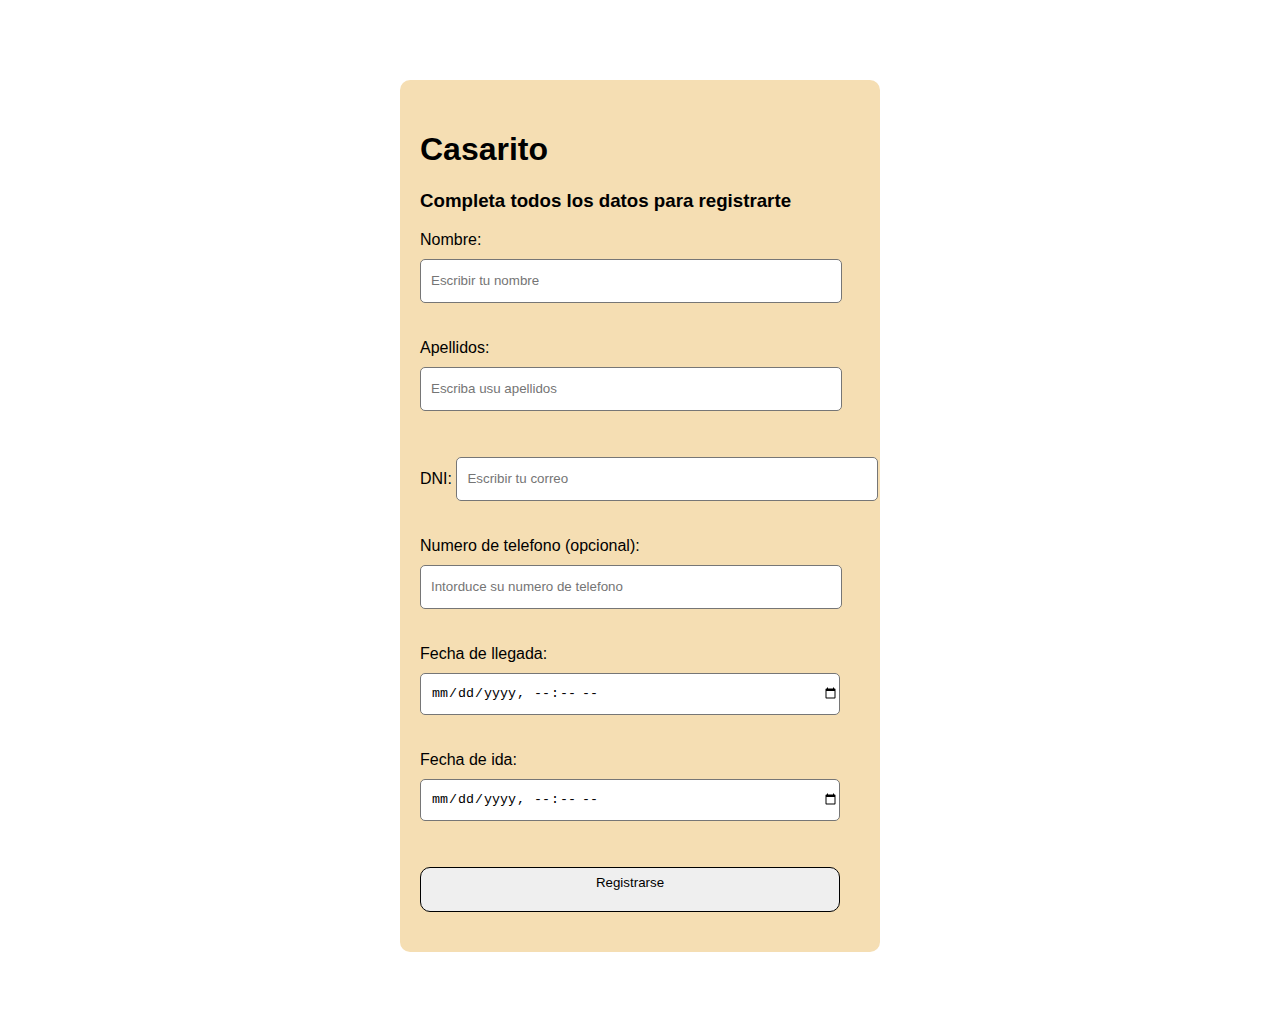
<file: index.html>
<!DOCTYPE html>
<html lang="en">
<head>
    <meta charset="UTF-8">
    <meta http-equiv="X-UA-Compatible" content="IE=edge">
    <meta name="viewport" content="width=device-width, initial-scale=1.0">
    <title>Hotel Caserito</title>
    <link rel="stylesheet" href="formularios.css">
</head>
<body>
    <div class="contact_form">
        <div class="formulario">
            <h1>Casarito</h1>
            <h3>Completa todos los datos para registrarte</h3>
        </div>
        <form action="" method="">

            <p>
                <label class="colocar_nombre">Nombre:</label>
                <input type="text" required="obligatorio" placeholder="Escribir tu nombre">
            </p>

            <p>
                <label class="colocar_apellidos">Apellidos:</label>
                <input type="text" required="obligatorio" placeholder="Escriba usu apellidos">
            </p>


            <p>
                <label class="colocar_email">DNI:</label>
                <input type="email" required="obligatorio" placeholder="Escribir tu correo">
            </p>

            <p>
                <label class="colocar_numero">Numero de telefono (opcional):</label>
                <input type="telefono" placeholder="Intorduce su numero de telefono">
            </p>

            <p>
                <label class="años">Fecha de llegada:</label>
                <input type="datetime-local" required="obligatorio" placeholder="Intorduce su numero de telefono">
            </p>

            <p>
                <label class="años">Fecha de ida:</label>
                <input type="datetime-local" required="obligatorio" placeholder="Intorduce su numero de telefono">
            </p>


            <button type="submit">Registrarse</p></button>
        </form>
</body>
</html>
</file>
<file: formularios.css>
body {

    height: 100%;
    background-image: url(https://imgs-akamai.mnstatic.com/90/21/902154332a3e7423ad3cf9e67b4d982a.jpg);
    background-size: cover;
    font-family: 'Gill Sans', 'Gill Sans MT', Calibri, 'Trebuchet MS', sans-serif;
}

.contact_form {

    width: 460px;
    height: auto;
    margin: 80px auto;
    border-radius: 10px;
    padding-top: 30px;
    padding-bottom: 20px;
    padding-left: 20px;
    background-color: wheat;

}

input {

    background-color: white;
    height: 40px;
    width: 408px;
    border-radius: 5px;
    border-style: solid;
    border-width: 1px;
    margin-top: 10px;
    margin-bottom: 20px;
    padding-left: 10px;

}

textarea {

    background-color: white;
    width: 405px;
    height: 150px;
    border-radius: 5px;
    border-style: solid;
    margin-top: 5px;
    padding-top: 5px;
    padding-left: 5px;

}

textarea:focus {

    outline:0;
    border: 3px solid ;

}

button {

    width:420px;
    height: 45px;
    border-radius: 10px;
    border-style: solid;
    border: 1px solid;
    margin-top: 10px;
    margin-bottom: 20px;
    transition: 0.5s ease-in;

}

button:hover {

    height: 50px;

}
</file>
